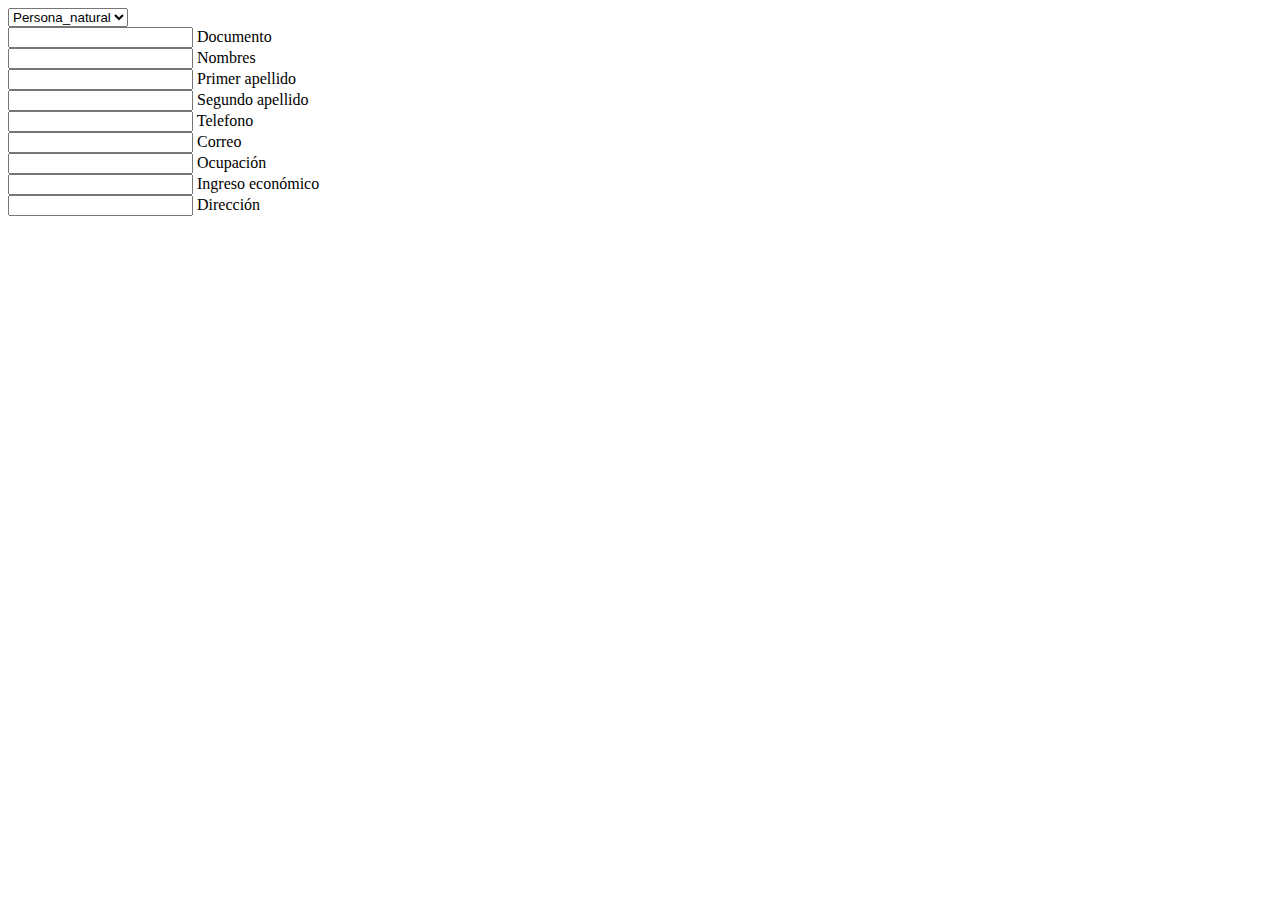
<file: crud/acceso.html>
<!DOCTYPE html>
<html lang="en">
<head>
    <meta charset="UTF-8">
    <meta name="viewport" content="width=device-width, initial-scale=1.0">
    <title>Document</title>
</head>
<body>
    <div class= "fondo">
        <div class= "home">
            <a href="index.html" target= "_self" rel= "noopener noreferrer">
                <i class= "ti ti-door" id= "inicio"></i>
            </a>
        </div>
        <div class= "contenedor">
            <form action="../include/ingresarR.php" metho= "POST"></form>
           <div class= formulario>
            <select name="Tipo_persona" id="Tipo_persona" class= "input-select">
                <option value="Persona_natural">Persona_natural</option>
            </select><br>

            <input type="text" name="Documento" id="Documento" class="input" required>
            <label for="Documento" class="input-label">Documento</label><br>

            <input type="text" name="Nombres" id="Nombres" class="input" required>
            <label for="Nombres" class="input-label">Nombres</label><br>

            <input type="text" name="Apellido1" id="Apellido1" class="input" required>
            <label for="Apellido1" class="input-label">Primer apellido</label><br>

            <input type="text" name="Apellido2" id="Apellido2" class="input" required>
            <label for="Apellido2" class="input-label">Segundo apellido</label><br>

            <input type="text" name="Telefono" id="Telefono" class="input" required>
            <label for="Telefono" class="input-label">Telefono</label><br>

            <input type="text" name="Correo" id="Correo" class="input" required>
            <label for="Correo" class="input-label">Correo</label><br>

            <input type="text" name="Ocupacion" id="Ocupacion" class="input" required>
            <label for="Ocupacion" class="input-label">Ocupación</label><br>

            <input type="text" name="Ingreso_ec" id="Ingreso_ec" class="input" required>
            <label for="Ingreso_ec" class="input-label">Ingreso económico</label><br>

            <input type="text" name="Direccion" id="Direccion" class="input" required>
            <label for="Direccion" class="input-label">Dirección</label><br>
           </div> 
        </div>
    </div>
</body>
</html>
</file>
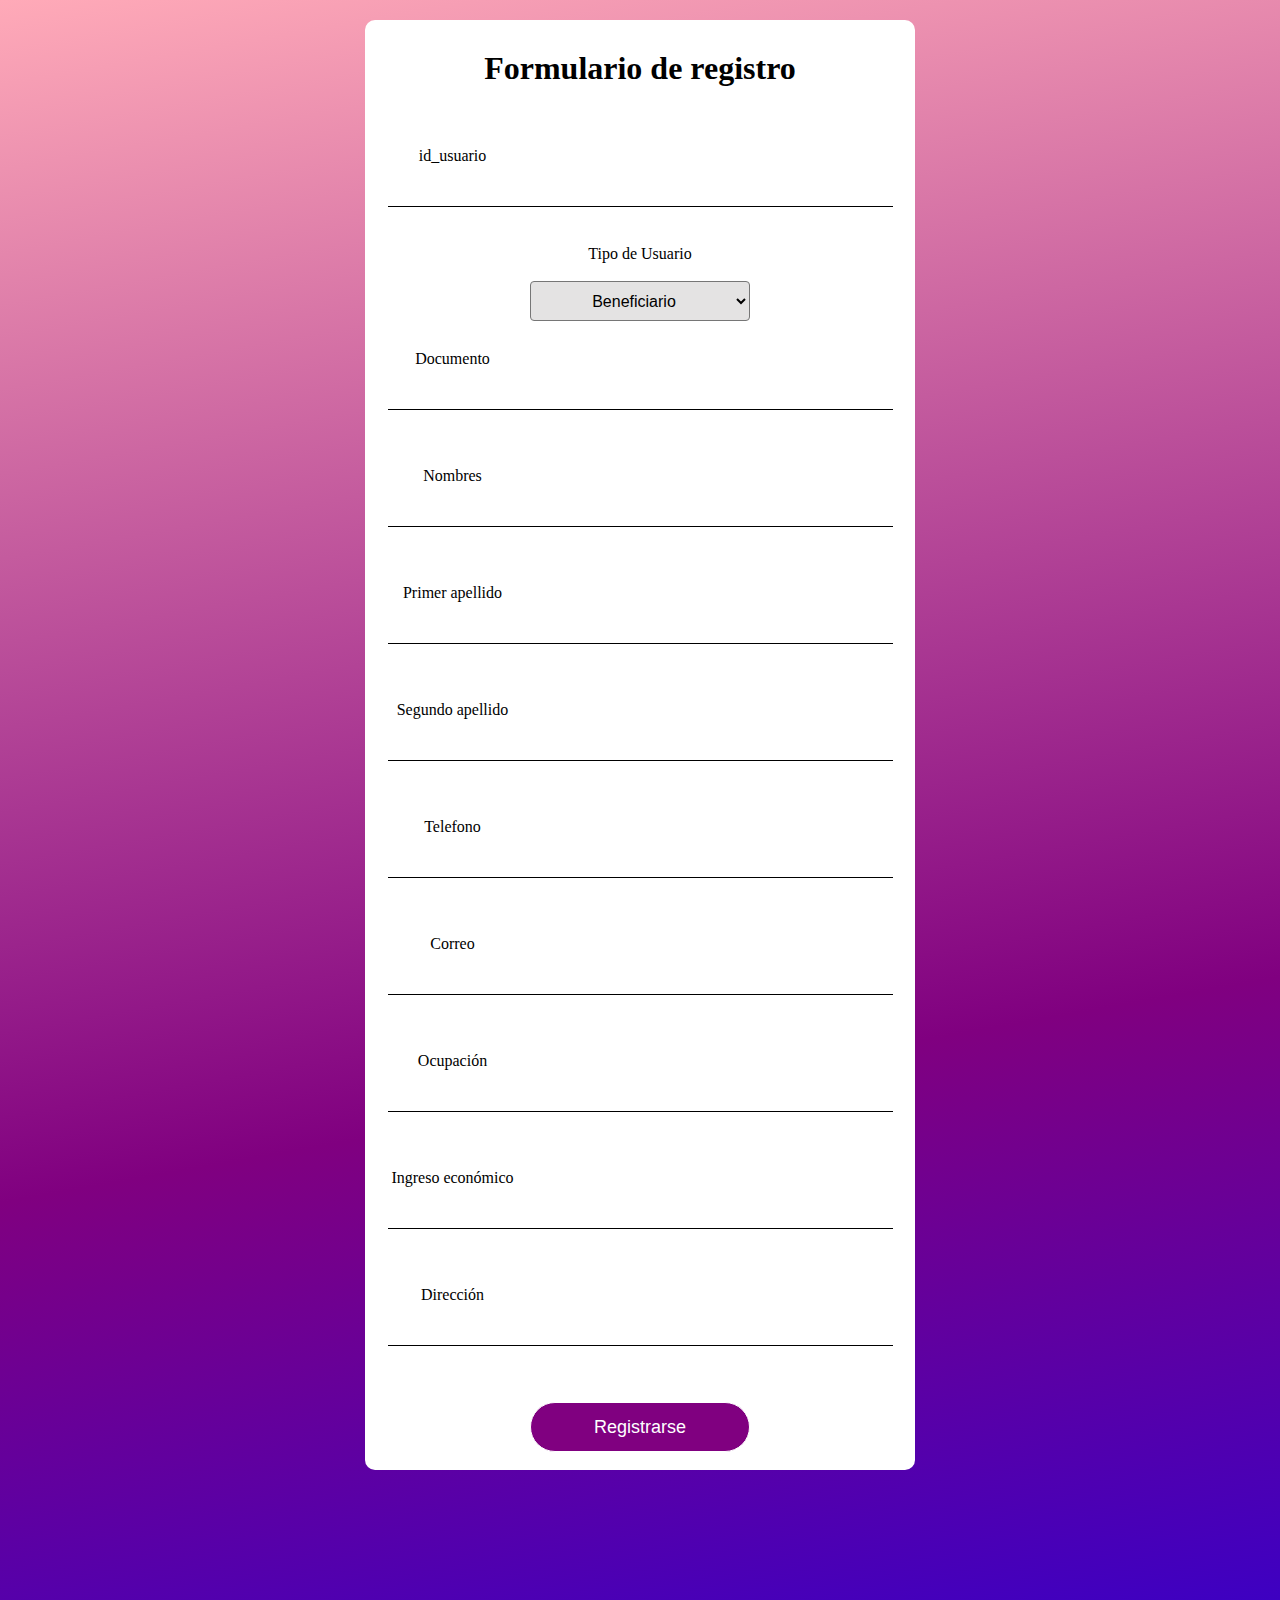
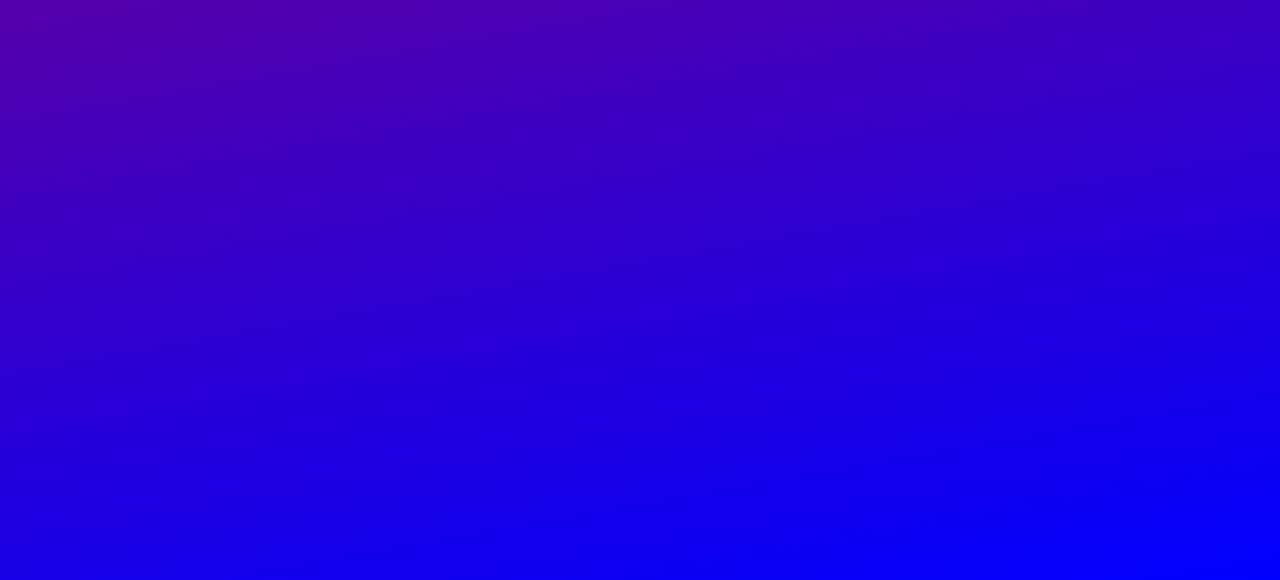
<file: CRUDadmin/RegistroAdr.html>
<!DOCTYPE html>
<html lang="en">
<head>
    <meta charset="UTF-8">
    <meta name="viewport" content="width=device-width, initial-scale=1.0">
    <title>Document</title>
    <link rel="stylesheet" href="../css/resgistros.css">
</head>
<body>
    <div>
        <div class= "contenedor">
            <form action="../crud/ingresarR.php" metho= "POST">
           <div class= formulario>
            
            <h1>Formulario de registro</h1><br>
           <input type="text" name="id_usuario" id="id_usuario" class="username-input" required>
           <label for="id_usuario" class="username-label">id_usuario</label>

           <label for="">Tipo de Usuario</label> <br>
            <select name="Tipo_usuario" id="Tipo_usuario" class= "username-select">
                <option value="Beneficiario">Beneficiario</option>
                <option value="Donante">Donante</option>
            </select><br>

            <input type="text" name="Documento" id="Documento" class="username-input" required>
            <label for="Documento" class="username-label">Documento</label><br>

            <input type="text" name="Nombres" id="Nombres" class="username-input" required>
            <label for="Nombres" class="username-label">Nombres</label><br>

            <input type="text" name="Apellido1" id="Apellido1" class="username-input" required>
            <label for="Apellido1" class="username-label">Primer apellido</label><br>

            <input type="text" name="Apellido2" id="Apellido2" class="username-input" required>
            <label for="Apellido2" class="username-label">Segundo apellido</label><br>

            <input type="text" name="Telefono" id="Telefono" class="username-input" required>
            <label for="Telefono" class="username-label">Telefono</label><br>

            <input type="text" name="Correo" id="Correo" class="username-input" required>
            <label for="Correo" class="username-label">Correo</label><br>

            <input type="text" name="Ocupacion" id="Ocupacion" class="username-input" required>
            <label for="Ocupacion" class="username-label">Ocupación</label><br>

            <input type="text" name="Ingreso_ec" id="Ingreso_ec" class="username-input" required>
            <label for="Ingreso_ec" class="username-label">Ingreso económico</label><br>

            <input type="text" name="Direccion" id="Direccion" class="username-input" required>
            <label for="Direccion" class="username-label">Dirección</label><br>

            <input type="submit" value="Registrarse"><br>
           </div> 
            </form>
        </div>
    </div>
</body>
</html>
</file>
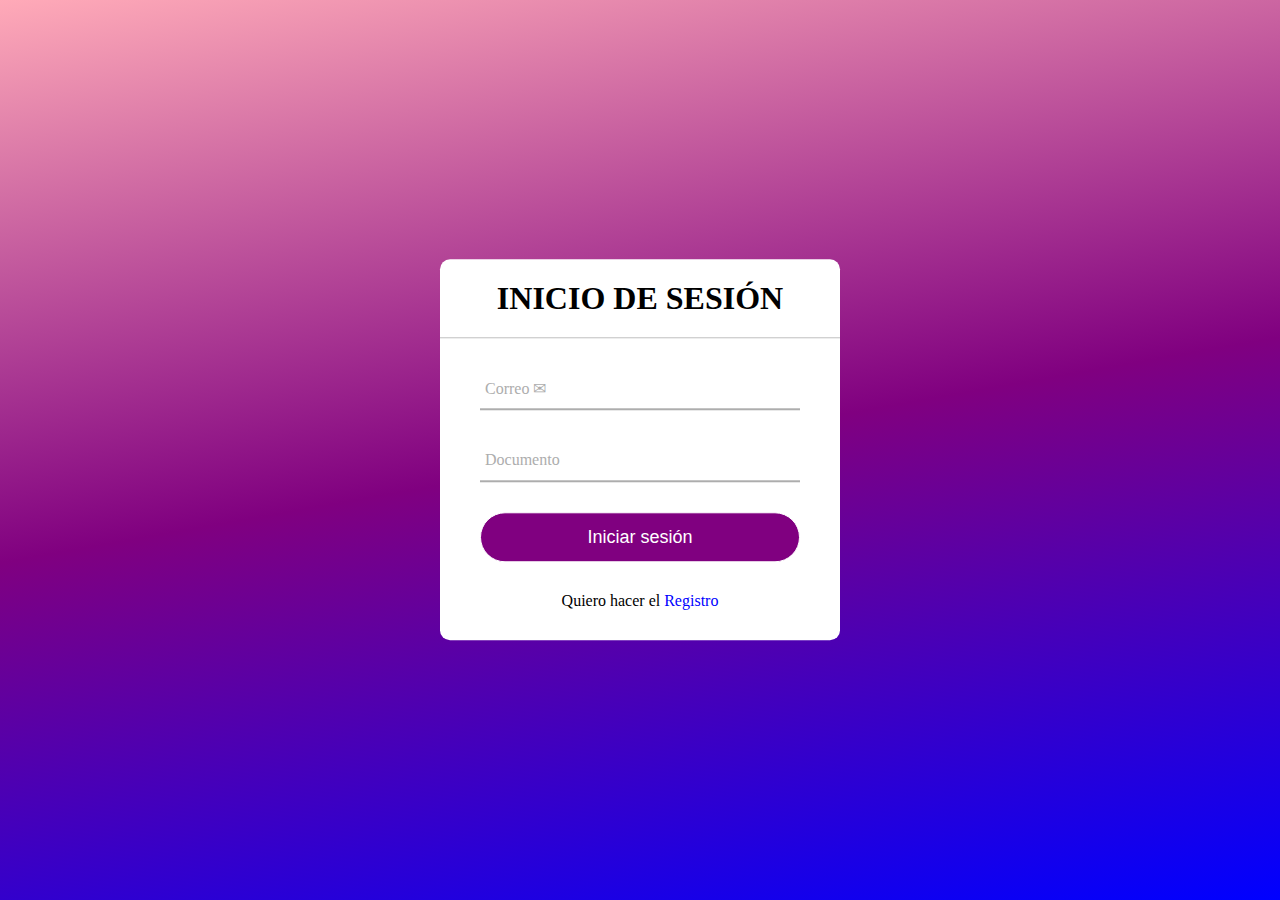
<file: html/RInicial.html>
<!DOCTYPE html>
<html lang="en">
<head>
    <meta charset="UTF-8">
    <meta name="viewport" content="width=device-width, initial-scale=1.0">
    <title>Document</title>
    <link rel="stylesheet" href="../css/donante.css">
</head>
<body>
    <div class="formulario">
        <h1>INICIO DE SESIÓN</h1>
        <form method="POST">
            <div class="username">
                <input type="text" required>
                <label>Correo ✉</label>
            </div>
            <div class="username">
                <input type="text" required>
                <label>Documento</label>
            </div>
            <input type="submit" value="Iniciar sesión">
            <div class="registrarse">
                Quiero hacer el <a href="../html/Registro.html">Registro</a>
            </div>
        </form>
    </div>
</body>
</html>
</file>
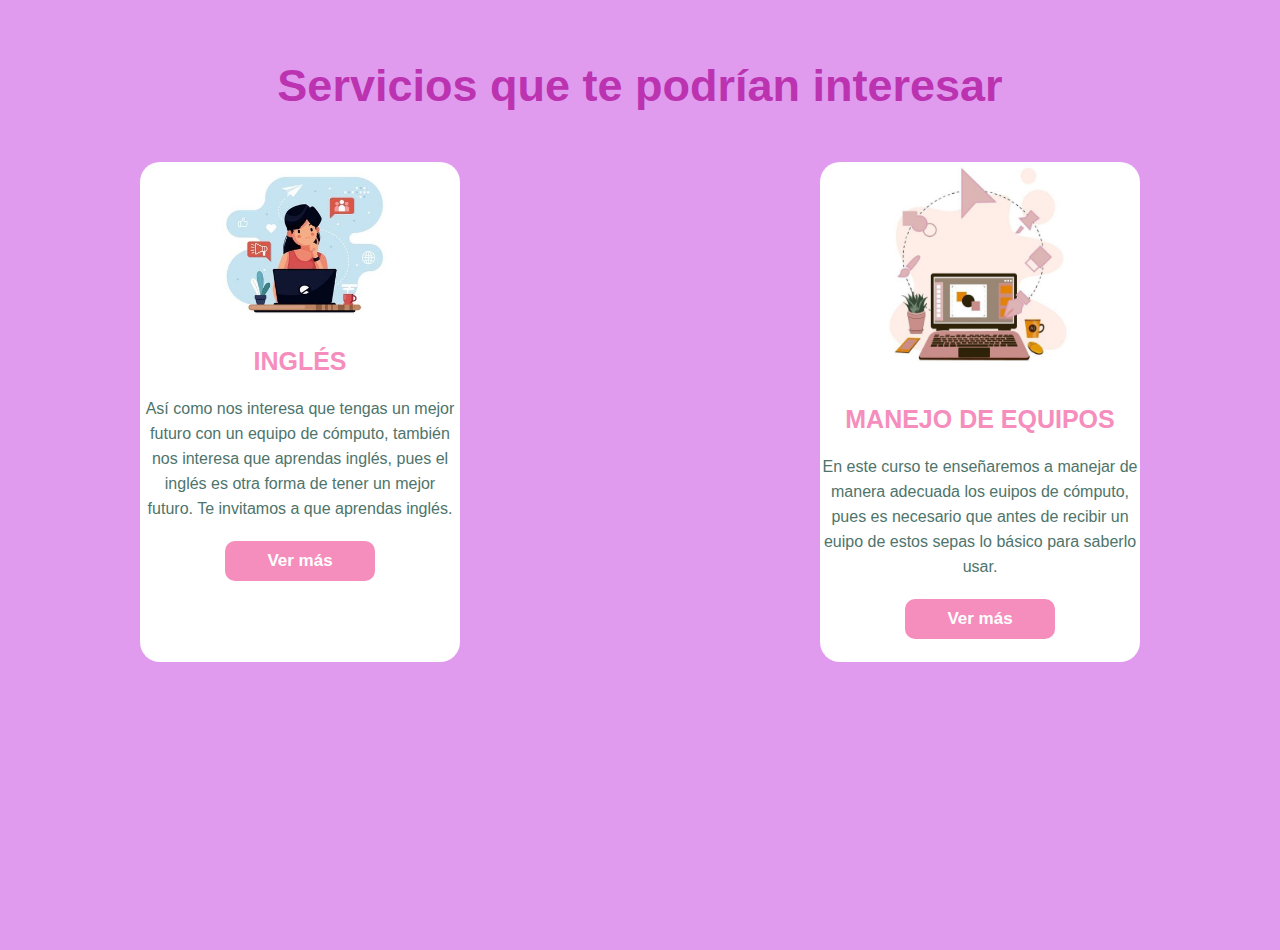
<file: html/servicios.html>
<!DOCTYPE html>
<html lang="en">
<head>
    <meta charset="UTF-8">
    <meta name="viewport" content="width=device-width, initial-scale=1.0">
    <title>Document</title>
    <link rel="stylesheet" href="../css/servicios.css">
</head>
<body>
    <h1>Servicios que te podrían interesar</h1>
    <div class="row">
        <div class="box">
            <img src="../img/inglesi.PNG" alt="">
            <h3>INGLÉS</h3>
            <p>Así como nos interesa que tengas un mejor futuro con un equipo de cómputo, también nos interesa que aprendas inglés, pues el inglés es otra forma de tener un mejor futuro. Te invitamos a que aprendas inglés.</p>
            <button class="btn">Ver más</button>
        </div>

        <div class="box">
            <img src="../img/computacioni.PNG" alt="">
            <h3>MANEJO DE EQUIPOS</h3>
            <p>En este curso te enseñaremos a manejar de manera adecuada los euipos de cómputo, pues es necesario que antes de recibir un euipo de estos sepas lo básico para saberlo usar.</p>
            <button class="btn">Ver más</button>
        </div>
    </div>
</body>
</html>
</file>
<file: css/resgistros.css>
body{
    margin: 0;
    padding: 0;
    font-family: Georgia, 'Times New Roman', Times, serif;
    background: linear-gradient(170deg, rgb(255, 170, 184) , purple, blue);
    height: 240vh;
}

.formulario{
    /* position: absolute;
    top: 100%;
    left: 50%;
    transform: translate(-50%, -50%); */
    margin: 20px auto;
    width: 550px;
    background: white;
    border-radius: 10px;
    display: flex;
    justify-content: center;
    align-items: center;
    flex-direction: column;
    height: max-content;
}

.formulario h1{
    text-align: center;
    padding: 0 0 20px 0;
    margin-top: 30px;
}


.username-input{
    width: 90%;
    background-color: none;
    padding: 0 5px;
    height: 40px;
    font-size: 16px;
    border: none;
    margin: 20px 0px;
    outline: none;
    border-bottom: 1px solid black;
    /* background: none; */
}

.username-select{
    width: 40%;
    height: 40px;
    text-align: center;
    font-size: 16px;
    border-radius: 4px;
    background-color: rgb(228, 227, 227);
    cursor: pointer;
    margin-bottom: 10px;
} 


.username-label{
    /* position: absolute;
    top: 50%;
    left: 5px;
    color: #adadad;
    transform: translateY(-50%);
    font-size: 16px;
    pointer-events: none; */
   margin: 0px;
   position: relative;
   left: -190px;
   top: -80px;
   font-size: 16px;
   margin-left: 5px;
   text-align: center; 
   cursor:pointer;
}
    .username-label:hover{
        color: blueviolet;
        transition: 0.5s;
    }

/* .username span::before{
    content: '';
    position: absolute;
    top: 40px;
    left: 0;
    width: 100%;
    height: 2px;
    background: purple;
    transition: .5s;
}

.username input:focus ~ label,
.username input:focus ~ label{
    top: -5px;
    color: purple;
}

.username input:focus ~ span::before,
.username input:focus ~ span::before{
    width: 100%;
} */

input[type="submit"]{
    width: 40%;
    height: 50px;
    border: 1px solid;
    background: purple;
    border-radius: 25px;
    font-size: 18px;
    color: white;
    cursor: pointer;
    outline: none;
}
    input[type="submit"]:hover{
        background-color: rgb(102, 0, 102);
        transition: 1s;
        transform-origin: center;
    }
</file>
<file: css/donante.css>
body{
    margin: 0;
    padding: 0;
    font-family: Georgia, 'Times New Roman', Times, serif;
    background: linear-gradient(170deg, rgb(255, 170, 184) , purple, blue);
    height: 100vh;
}

.formulario{
    position: absolute;
    top: 50%;
    left: 50%;
    transform: translate(-50%, -50%);
    width: 400px;
    background: white;
    border-radius: 10px;
}

.formulario h1{
    text-align: center;
    padding: 0 0 20px 0;
    border-bottom: 1px solid silver;
}

.formulario form{
    padding: 0 40px;
    box-sizing: border-box;
}

form .username{
    position: relative;
    border-bottom: 2px solid #adadad;
    margin: 30px 0;
}

.username input{
    width: 100%;
    padding: 0 5px;
    height: 40px;
    font-size: 16px;
    border: none;
    background: none;
    outline: none;
}

.username label{
    position: absolute;
    top: 50%;
    left: 5px;
    color: #adadad;
    transform: translateY(-50%);
    font-size: 16px;
    pointer-events: none;
}

.username span::before{
    content: '';
    position: absolute;
    top: 40px;
    left: 0;
    width: 100%;
    height: 2px;
    background: purple;
    transition: .5s;
}

.username input:focus ~ label,
.username input:focus ~ label{
    top: -5px;
    color: purple;
}

.username input:focus ~ span::before,
.username input:focus ~ span::before{
    width: 100%;
}

input[type="submit"]{
    width: 100%;
    height: 50px;
    border: 1px solid;
    background: purple;
    border-radius: 25px;
    font-size: 18px;
    color: white;
    cursor: pointer;
    outline: none;
}

input[type="submit"]:hover{
    border-color: purple;
    transition: .5s;
}

.registrarse{
    margin: 30px 0;
    text-align: center;
    font-size: 16px;
    color: black;
}

.registrarse a{
    color: blue;
    text-decoration: none;
}

.registrarse a:hover{
    text-decoration: underline;
}
</file>
<file: css/servicios.css>
*{
    margin: 0;
    padding: 0;
    text-align: center;
    font-family: arial;
}

body{
    width: 100vw;
    height: 100vh;
    background: #e09bee;
    padding-top: 50px;
}

h1{
    color: #bb33b0;
    font-size: 45px;
    margin-top: 10px;
}

.row{
    padding-top: 50px;
    width: 1000px;
    margin: auto;
    display: flex;
    justify-content: space-between;
    align-items: center;
}

.box{
    width: 320px;
    height: 500px;
    background: #fff;
    border-radius: 20px;
}

.box img{
    width: 200px;
}

.box h3{
    font-size: 25px;
    padding-top: 20px;
    color:  rgb(245, 141, 189);   
}

.box p{
    color: #4e746b;
    padding-top: 20px;
    line-height: 25px;
}

.box .btn{
    width: 150px;
    height: 40px;
    background:  rgb(245, 141, 189);
    border-radius: 10px;
    border: none;
    color: #fff;
    font-size: 17px;
    cursor: pointer;
    font-weight: bold;
    margin-top: 20px;
}

.box .btn:hover{
    background: #fff;
    color:  rgb(245, 141, 189);
    border: 1px solid  rgb(245, 141, 189);
}
</file>
